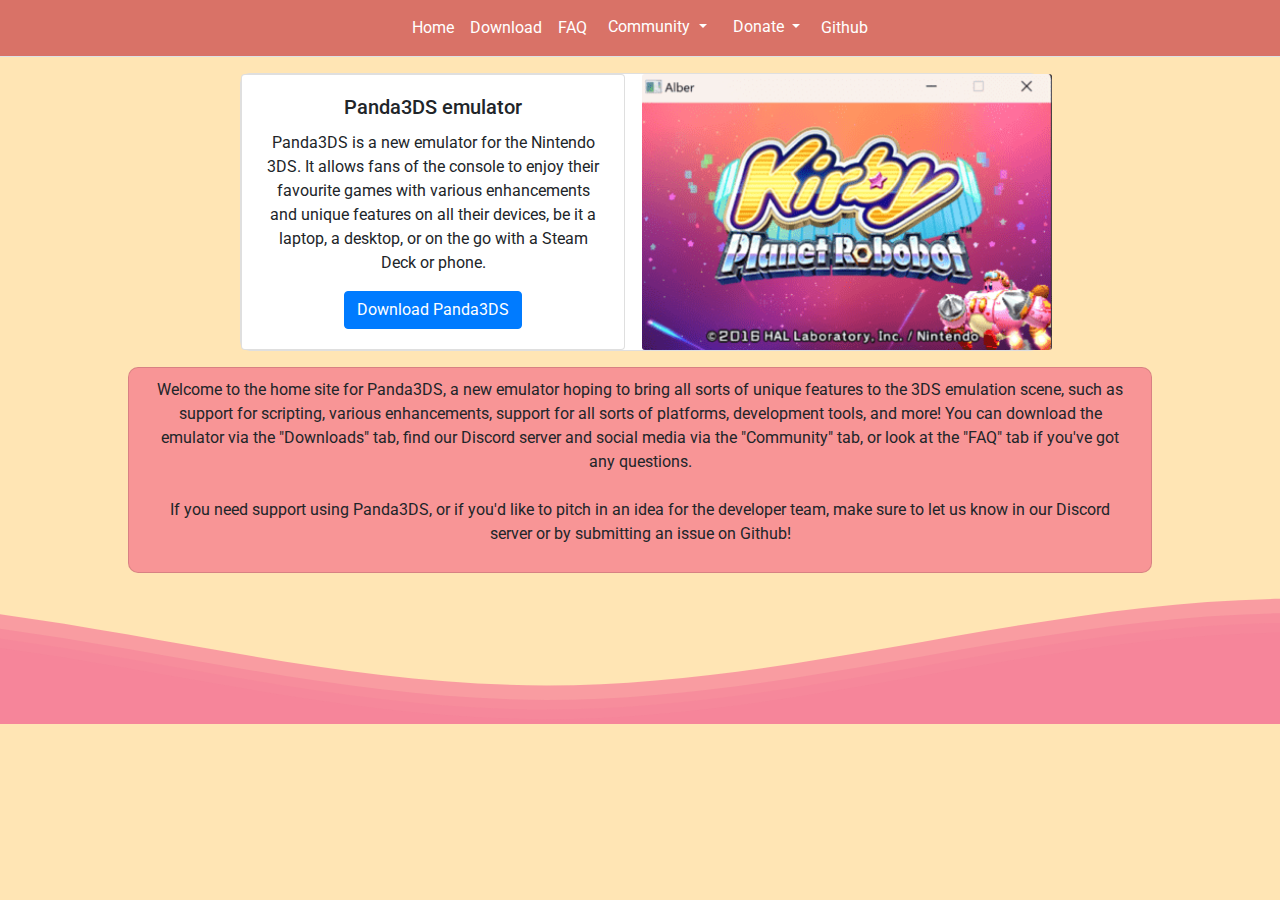
<file: index.html>
<!DOCTYPE html>
<html lang="en">
  <head>
    <!-- Required meta tags -->
    <meta charset="utf-8" />
    <meta
      name="viewport"
      content="width=device-width, initial-scale=1, shrink-to-fit=no"
    />

    <link
      rel="stylesheet"
      href="https://cdn.jsdelivr.net/npm/bootstrap@4.3.1/dist/css/bootstrap.min.css"
      integrity="sha384-ggOyR0iXCbMQv3Xipma34MD+dH/1fQ784/j6cY/iJTQUOhcWr7x9JvoRxT2MZw1T"
      crossorigin="anonymous"
    />
    <link
      rel="stylesheet"
      href="https://cdnjs.cloudflare.com/ajax/libs/font-awesome/4.7.0/css/font-awesome.min.css"
    />
    <link rel="stylesheet" href="panda.css" />
    <link rel="stylesheet" href="hamburger.css" />
    <link rel="stylesheet" href="wave.css" />
    <link rel="icon" href="images/panda-icon.png">
    <title>Home - Panda3DS</title>
    <meta
      name="description"
      content="Panda3DS is a new Nintendo 3DS emulator for Windows, MacOS, Linux and Android. It allows fans of the console to enjoy their favourite games with various enhancements and unique features on all their devices, be it a laptop, a desktop, or on the go."
    />
    <meta name="twitter:creator" content="@Panda3DS_emu" />
    <meta name="twitter:card" content="summary" />
  </head>

  <body style="background-color: #ffe5b4">
    <!-- Navbar -->
    <nav
      class="navbar navbar-expand-md sticky-top border-bottom"
      data-bs-theme="dark"
      style="background-color: #ce5151c8"
    >
      <div class="container justify-content-center">
        <button
          class="navbar-toggler"
          type="button"
          data-bs-toggle="offcanvas"
          data-bs-target="#offcanvas"
          aria-controls="#offcanvas"
          aria-label="Toggle navigation"
        >
          <span class="navbar-toggler-icon"></span>
        </button>
        <div
          class="offcanvas offcanvas-end"
          tabindex="-1"
          id="#offcanvas"
          aria-labelledby="#offcanvasLabel"
        >
          <div class="offcanvas-body">
            <ul class="navbar-nav nav-menu flex-grow-1 justify-content-center">
              <li class="nav-item">
                <a class="nav-link" href="index.html" style="color: #ffffff"
                  >Home</a
                >
              </li>
              <li class="nav-item">
                <a class="nav-link" href="download.html" style="color: #ffffff"
                  >Download</a
                >
              </li>
              <li class="nav-item">
                <a class="nav-link" href="faq.html" style="color: #ffffff"
                  >FAQ</a
                >
              </li>

              <div class="dropdown">
                <button
                  class="btn dropdown-toggle"
                  style="color: #ffffff"
                  type="button"
                  id="dropdownMenuButton"
                  data-toggle="dropdown"
                  aria-haspopup="true"
                  aria-expanded="false"
                >
                  Community
                </button>
                <div class="dropdown-menu" aria-labelledby="dropdownMenuButton">
                  <a class="dropdown-item" href="https://discord.gg/ZYbugsEmsw"
                    >Discord</a
                  >
                  <a
                  class="dropdown-item"
                  href="https://twitter.com/Panda3DS_emu"
                  >Twitter</a
                  >
                  <a
                    class="dropdown-item"
                    href="https://m.pandasemi.co/@Panda3DS"
                    >Mastodon</a
                  >
                  <a
                    class="dropdown-item"
                    href="https://www.youtube.com/@Panda3DS"
                    >Youtube</a
                  >
                  <a
                    class="dropdown-item"
                    href="https://www.reddit.com/r/Panda3DS/"
                    >Reddit</a
                  >
                </div>
            </div>
            <div class="dropdown">
                <button class="btn dropdown-toggle" style="color:#ffffff" type="button" id="dropdownMenuButton" data-toggle="dropdown" aria-haspopup="true" aria-expanded="false">
                  Donate
                </button>
                <div class="dropdown-menu" aria-labelledby="dropdownMenuButton">
                  <a class="dropdown-item" href="https://www.patreon.com/wheremyfoodat">Patreon</a>
                  <a class="dropdown-item" href="https://ko-fi.com/wheremyfoodat">Ko-Fi</a>
                </div>
            </div>

              <li class="nav-item">
                <a
                  class="nav-link"
                  href="https://github.com/wheremyfoodat/Panda3DS"
                  style="color: #ffffff"
                  >Github</a
                >
              </li>
            </ul>
          </div>

          <div class="hamburger">
            <span class="bar"></span>
            <span class="bar"></span>
            <span class="bar"></span>
          </div>
        </div>
      </div>
    </nav>

    <main class="main-container">
      <!-- Card -->
      <div
        class="card my-3"
        style="
          max-width: 800px;
          margin: auto;
          text-align: center;
          border-radius: 10px;
        "
      >
        <div class="row">
          <div class="col-sm-6">
            <div class="card">
              <div class="card-body">
                <h5 class="card-title">Panda3DS emulator</h5>

                <p class="card-text">
                  Panda3DS is a new emulator for the Nintendo 3DS. It allows
                  fans of the console to enjoy their favourite games with
                  various enhancements and unique features on all their devices,
                  be it a laptop, a desktop, or on the go with a Steam Deck or phone.
                </p>

                <a href="download.html" class="btn btn-primary">
                  Download Panda3DS
                </a>
              </div>
            </div>
          </div>

          <div class="col-sm-6 d-flex justify-content-center">
            <img
              src="images/KirbyRobobot2.png"
              alt="Kirby Planet Robobot running on Panda3DS"
              class="card-img"
              style="width: auto; height: auto"
            />
          </div>
        </div>
      </div>

      <!-- Introduction -->
      <div
        class="card mb-3 mt-3"
        style="
          max-width: 80%;
          margin: auto;
          text-align: center;
          border-radius: 10px;
          background-color: #f67e8ec8;
          padding: 10px 20px;
        "
      >
        <p>
          Welcome to the home site for Panda3DS, a new emulator hoping to bring
          all sorts of unique features to the 3DS emulation scene, such as
          support for scripting, various enhancements, support for all sorts of
          platforms, development tools, and more! You can download the emulator
          via the "Downloads" tab, find our Discord server and social media via
          the "Community" tab, or look at the "FAQ" tab if you've got any
          questions.

          <br /><br />
          If you need support using Panda3DS, or if you'd like to pitch in an
          idea for the developer team, make sure to let us know in our Discord
          server or by submitting an issue on Github!
        </p>
      </div>
    </main>

    <svg
      class="waves"
      viewBox="0 24 150 28"
      preserveAspectRatio="none"
      shape-rendering="auto"
    >
      <defs>
        <path
          id="gentle-wave"
          d="M-160 44c30 0 58-18 88-18s 58 18 88 18 58-18 88-18 58 18 88 18 v44h-352z"
        />
      </defs>
      <g class="parallax">
        <use xlink: href="#gentle-wave" x="48" y="0" fill="rgba(246, 126, 152,
        0.7)"/> <use xlink: href="#gentle-wave" x="48" y="3" fill="rgba(246,
        126, 152, 0.5)"/> <use xlink: href="#gentle-wave" x="48" y="5"
        fill="rgba(246, 126, 152, 0.3)"/> <use xlink: href="#gentle-wave" x="48"
        y="7" fill="rgba(246, 126, 152, 0.3)"/>
      </g>
    </svg>

    <!-- <marquee>I love Luca's mother</marquee> -->
    <!-- may the open source be with you -->

    <script
      src="https://code.jquery.com/jquery-3.3.1.slim.min.js"
      integrity="sha384-q8i/X+965DzO0rT7abK41JStQIAqVgRVzpbzo5smXKp4YfRvH+8abtTE1Pi6jizo"
      crossorigin="anonymous"
    ></script>
    <script
      src="https://cdn.jsdelivr.net/npm/popper.js@1.14.7/dist/umd/popper.min.js"
      integrity="sha384-UO2eT0CpHqdSJQ6hJty5KVphtPhzWj9WO1clHTMGa3JDZwrnQq4sF86dIHNDz0W1"
      crossorigin="anonymous"
    ></script>
    <script
      src="https://cdn.jsdelivr.net/npm/bootstrap@4.3.1/dist/js/bootstrap.min.js"
      integrity="sha384-JjSmVgyd0p3pXB1rRibZUAYoIIy6OrQ6VrjIEaFf/nJGzIxFDsf4x0xIM+B07jRM"
      crossorigin="anonymous"
    ></script>
    <script src="hamburger.js"></script>
  </body>
</html>
</file>
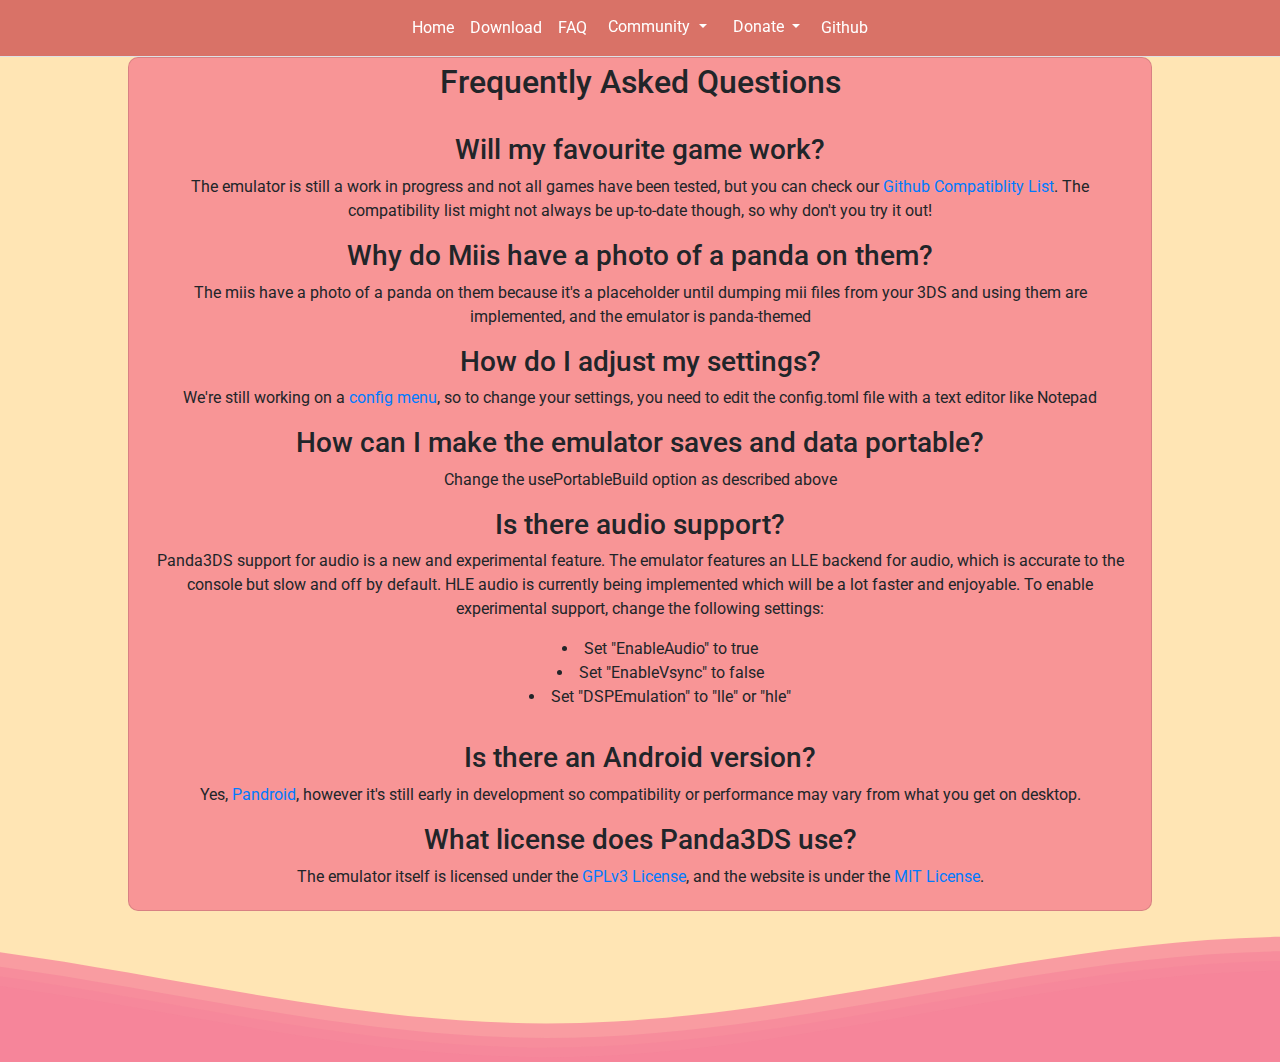
<file: faq.html>
<!doctype html>
<html lang="en">

<head>
  <!-- Required meta tags -->
  <meta charset="utf-8">
  <meta name="viewport" content="width=device-width, initial-scale=1, shrink-to-fit=no">

  <link rel="stylesheet" href="https://cdn.jsdelivr.net/npm/bootstrap@4.3.1/dist/css/bootstrap.min.css"
    integrity="sha384-ggOyR0iXCbMQv3Xipma34MD+dH/1fQ784/j6cY/iJTQUOhcWr7x9JvoRxT2MZw1T" crossorigin="anonymous">
  <link rel="stylesheet" href="https://cdnjs.cloudflare.com/ajax/libs/font-awesome/4.7.0/css/font-awesome.min.css">
  <link rel="stylesheet" href="panda.css">
  <link rel="stylesheet" href="hamburger.css">
  <link rel="stylesheet" href="wave.css">
  <link rel="icon" href="images/panda-icon.png">
  <title>FAQ - Panda3DS</title>

  <style type="text/css">
    ul {
        text-align: center;
        list-style-position: inside;
    }
  </style>
</head>

<body style="background-color:#FFE5B4">
  <nav class="navbar navbar-expand-md sticky-top border-bottom" data-bs-theme="dark" style="background-color: #ce5151c8;">
    <div class="container justify-content-center">
      <button class="navbar-toggler" type="button" data-bs-toggle="offcanvas" data-bs-target="#offcanvas" aria-controls="#offcanvas" aria-label="Toggle navigation">
        <span class="navbar-toggler-icon"></span>
      </button>
      <div class="offcanvas offcanvas-end" tabindex="-1" id="#offcanvas" aria-labelledby="#offcanvasLabel">

        <div class="offcanvas-body">
          <ul class="navbar-nav nav-menu flex-grow-1 justify-content-center">
            <li class="nav-item"><a class="nav-link" href="index.html" style="color:#ffffff">Home</a></li>
            <li class="nav-item"><a class="nav-link" href="download.html" style="color:#ffffff">Download</a></li>
            <li class="nav-item"><a class="nav-link" href="faq.html" style="color:#ffffff">FAQ</a></li>

            <div class="dropdown">
              <button class="btn dropdown-toggle" style="color:#ffffff" type="button" id="dropdownMenuButton" data-toggle="dropdown" aria-haspopup="true" aria-expanded="false">
                Community
              </button>
              <div class="dropdown-menu" aria-labelledby="dropdownMenuButton">
                <a class="dropdown-item" href="https://discord.gg/ZYbugsEmsw">Discord</a>
                <a class="dropdown-item" href="https://twitter.com/Panda3DS_emu">Twitter</a>
                <a class="dropdown-item" href="https://www.youtube.com/@Panda3DS">Youtube</a>
                <a class="dropdown-item" href="https://www.reddit.com/r/Panda3DS/">Reddit</a>
              </div>
            </div>
            <div class="dropdown">
              <button class="btn dropdown-toggle" style="color:#ffffff" type="button" id="dropdownMenuButton" data-toggle="dropdown" aria-haspopup="true" aria-expanded="false">
                Donate
              </button>
              <div class="dropdown-menu" aria-labelledby="dropdownMenuButton">
                <a class="dropdown-item" href="https://www.patreon.com/wheremyfoodat">Patreon</a>
                <a class="dropdown-item" href="https://ko-fi.com/wheremyfoodat">Ko-Fi</a>
              </div>
            </div>

            <li class="nav-item"><a class="nav-link" href="https://github.com/wheremyfoodat/Panda3DS" style="color:#ffffff">Github</a></li>
          </ul>
        </div>

        <div class="hamburger">
          <span class="bar"></span>
          <span class="bar"></span>
          <span class="bar"></span>
        </div>
      </div>
    </div>
  </nav>

  <div class="card mb-3"
    style="max-width:80%; margin:auto; text-align:center; border-radius:10px; background-color:#f67e8ec8; padding:5px 20px; position:relative; z-index: 100">
    <h2 style="text-align: center;">Frequently Asked Questions</h2>
    <br>
    <h3>Will my favourite game work?</h3>
    <p>The emulator is still a work in progress and not all games have been tested, but you can check our <a
        href="https://github.com/Panda3DS-emu/Panda3DS-Games-List">Github Compatiblity List</a>. The compatibility list might not always
        be up-to-date though, so why don't you try it out!</p>
    <h3>Why do Miis have a photo of a panda on them?</h3>  
    <p>The miis have a photo of a panda on them because it's a placeholder until dumping mii files from your 3DS
        and using them are implemented, and the emulator is panda-themed</p>
    <h3>How do I adjust my settings?</h3>
    <p>We're still working on a <a href="https://github.com/wheremyfoodat/Panda3DS/pull/421">config menu</a>,
        so to change your settings, you need to edit the config.toml file with a text editor like Notepad</p>
    <h3>How can I make the emulator saves and data portable?</h3>
    <p>Change the usePortableBuild option as described above</p>
    <h3>Is there audio support?</h3>
    <p>Panda3DS support for audio is a new and experimental feature. The emulator features an LLE backend for audio, which is accurate to the console but slow and off by default.
        HLE audio is currently being implemented which will be a lot faster and enjoyable. To enable experimental support, change the following settings:
        <br/>
        <ul>
        <li>Set "EnableAudio" to true</li>
        <li>Set "EnableVsync" to false</li>
        <li>Set "DSPEmulation" to "lle" or "hle"</li>
        </ul>
    </p>

    <h3>Is there an Android version?</h3>
    <p>Yes, <a href="https://nightly.link/wheremyfoodat/Panda3DS/workflows/Android_Build/master/Android%20APKs%20(arm64).zip">Pandroid</a>,
      however it's still early in development so compatibility or performance may vary from what you get on desktop.
    <h3>What license does Panda3DS use?</h3>
    <p>The emulator itself is licensed under the <a
        href="https://github.com/wheremyfoodat/Panda3DS?tab=GPL-3.0-1-ov-file">GPLv3 License</a>, and the website is
      under the<a href="https://github.com/Panda3DS-emu/panda3ds-dot-com/blob/main/LICENSE"> MIT License</a>. </p>
  </div>

  <svg class=" waves" viewBox="0 24 150 28" preserveAspectRatio="none" shape-rendering="auto">
    <defs>
        <path id="gentle-wave" d="M-160 44c30 0 58-18 88-18s 58 18 88 18 58-18 88-18 58 18 88 18 v44h-352z"/>
    </defs>
    <g class="parallax">
        <use xlink: href="#gentle-wave" x="48" y="0" fill="rgba(246, 126, 152, 0.7)"/>
        <use xlink: href="#gentle-wave" x="48" y="3" fill="rgba(246, 126, 152, 0.5)"/>
        <use xlink: href="#gentle-wave" x="48" y="5" fill="rgba(246, 126, 152, 0.3)"/>
        <use xlink: href="#gentle-wave" x="48" y="7" fill="rgba(246, 126, 152, 0.3)"/>
    </g>
  </svg>

  <script src="https://code.jquery.com/jquery-3.3.1.slim.min.js" integrity="sha384-q8i/X+965DzO0rT7abK41JStQIAqVgRVzpbzo5smXKp4YfRvH+8abtTE1Pi6jizo" crossorigin="anonymous"></script>
  <script src="https://cdn.jsdelivr.net/npm/popper.js@1.14.7/dist/umd/popper.min.js" integrity="sha384-UO2eT0CpHqdSJQ6hJty5KVphtPhzWj9WO1clHTMGa3JDZwrnQq4sF86dIHNDz0W1" crossorigin="anonymous"></script>
  <script src="https://cdn.jsdelivr.net/npm/bootstrap@4.3.1/dist/js/bootstrap.min.js" integrity="sha384-JjSmVgyd0p3pXB1rRibZUAYoIIy6OrQ6VrjIEaFf/nJGzIxFDsf4x0xIM+B07jRM" crossorigin="anonymous"></script>
  <script src="hamburger.js"></script>
</body>

</html>
</file>
<file: panda.css>
.container {
    max-width: 960px;
  }
  
  .icon-link > .bi {
    width: .75em;
    height: .75em;
  }
  
  /*
   * Custom translucent site header
   */
  
  .site-header {
    background-color: rgba(0, 0, 0, .85);
    -webkit-backdrop-filter: saturate(180%) blur(20px);
    backdrop-filter: saturate(180%) blur(20px);
  }
  .site-header a {
    color: #8e8e8e;
    transition: color .15s ease-in-out;
  }
  .site-header a:hover {
    color: #fff;
    text-decoration: none;
  }
  
  /*
   * Dummy devices (replace them with your own or something else entirely!)
   */
  
  .product-device {
    position: absolute;
    right: 10%;
    bottom: -30%;
    width: 300px;
    height: 540px;
    background-color: #333;
    border-radius: 21px;
    transform: rotate(30deg);
  }
  
  .product-device::before {
    position: absolute;
    top: 10%;
    right: 10px;
    bottom: 10%;
    left: 10px;
    content: "";
    background-color: rgba(255, 255, 255, .1);
    border-radius: 5px;
  }
  
  .product-device-2 {
    top: -25%;
    right: auto;
    bottom: 0;
    left: 5%;
    background-color: #e5e5e5;
  }
  
  
  /*
   * Extra utilities
   */
  
  .flex-equal > * {
    flex: 1;
  }
  @media (min-width: 768px) {
    .flex-md-equal > * {
      flex: 1;
    }
  }
</file>
<file: hamburger.css>
@import url('https://fonts.googleapis.com/css2?family=Roboto:ital,wght@0,500;1,400&display=swap');

.hamburger {
    display: none;
}

.bar {
    display: block;
    width: 25px;
    height: 3px;
    margin: 5px auto;
    -webkit-transition: all 0.3s ease-in-out;
    transition: all 0.3s ease-in-out;
    background-color: #101010;
}

.nav-link:hover{
    color: #482ff7;
}
@media only screen and (max-width: 768px) {
    .nav-menu {
        position: fixed;
        left: -100%;
        top: 9.5rem;
        flex-direction: column;
        background-color: #ce5151c8;
        width: 100%;
        border-radius: 0px;
        text-align: center;
        transition: 0.3s;
        box-shadow:
            0 10px 27px rgba(0, 0, 0, 0.05);
    }

    .nav-menu.active {
        left: 0;
    }

    .nav-item {
        margin: 2.5rem 0;
    }

    .hamburger {
        display: block;
        cursor: pointer;
    }

    .hamburger.active .bar:nth-child(2) {
        opacity: 0;
    }

    .hamburger.active .bar:nth-child(1) {
        -webkit-transform: translateY(8px) rotate(45deg);
        transform: translateY(8px) rotate(45deg);
    }

    .hamburger.active .bar:nth-child(3) {
        -webkit-transform: translateY(-8px) rotate(-45deg);
        transform: translateY(-8px) rotate(-45deg);
    }
}
</file>
<file: wave.css>
.header {
    position: relative;
    text-align: center;
    background: linear-gradient(
        60deg,
        rgba(84, 58, 183, 1) 0%,
        rgb(0, 138, 156) 100%
    );
    color: white;
}

.inner-header {
    height:65vh;
    width:100%;
    margin: 0;
    padding: 0;
}

.flex {
    display: flex;
    justify-content: center;
    align-items: center;
    text-align: center;
}

.waves {
    position: relative;
    width: 100%;
    height: 15vh;
    margin-bottom: -7px;
}

.content {
    position: relative;
    height: 20vh;
    text-align: center;
    background-color: rgba(84, 58, 183, 1);
}

.parallax>use {
    animation:move-forever 25s cubic-bezier(.55, .5, .45, .5) infinite;
}

.parallax>use:nth-child(1) {
    animation-delay: -2s;
    animation-duration: 7s;
}

.parallax>use:nth-child(2) {
    animation-delay: -3s;
    animation-duration: 10s;
}

.parallax>use:nth-child(3) {
    animation-delay: -4s;
    animation-duration: 13s;
}

.parallax>use:nth-child(4) {
    animation-delay: -5s;
    animation-duration: 20s;
}

@keyframes move-forever {
    0% {
        transform: translate3d(-90px, 0, 0);
    }

    100% {
        transform: translate3d(85px, 0, 0);
    }
}
</file>
